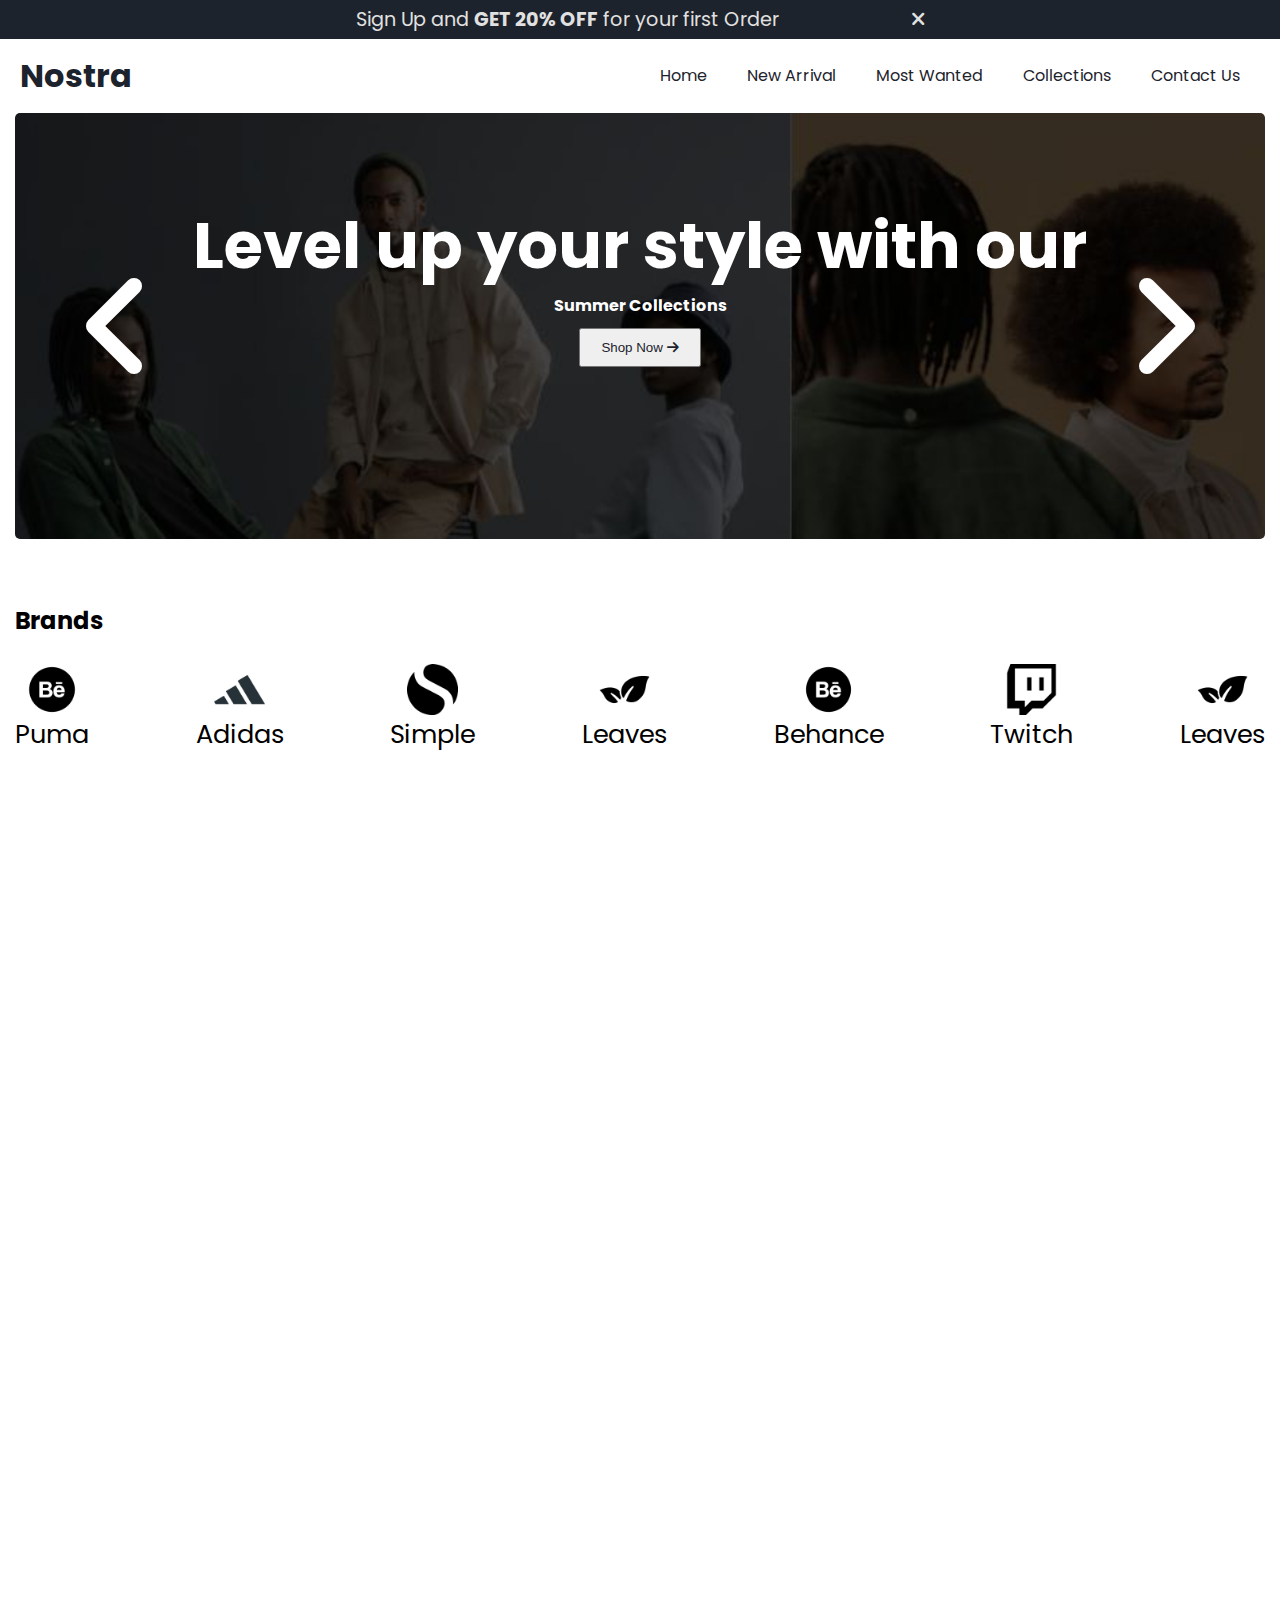
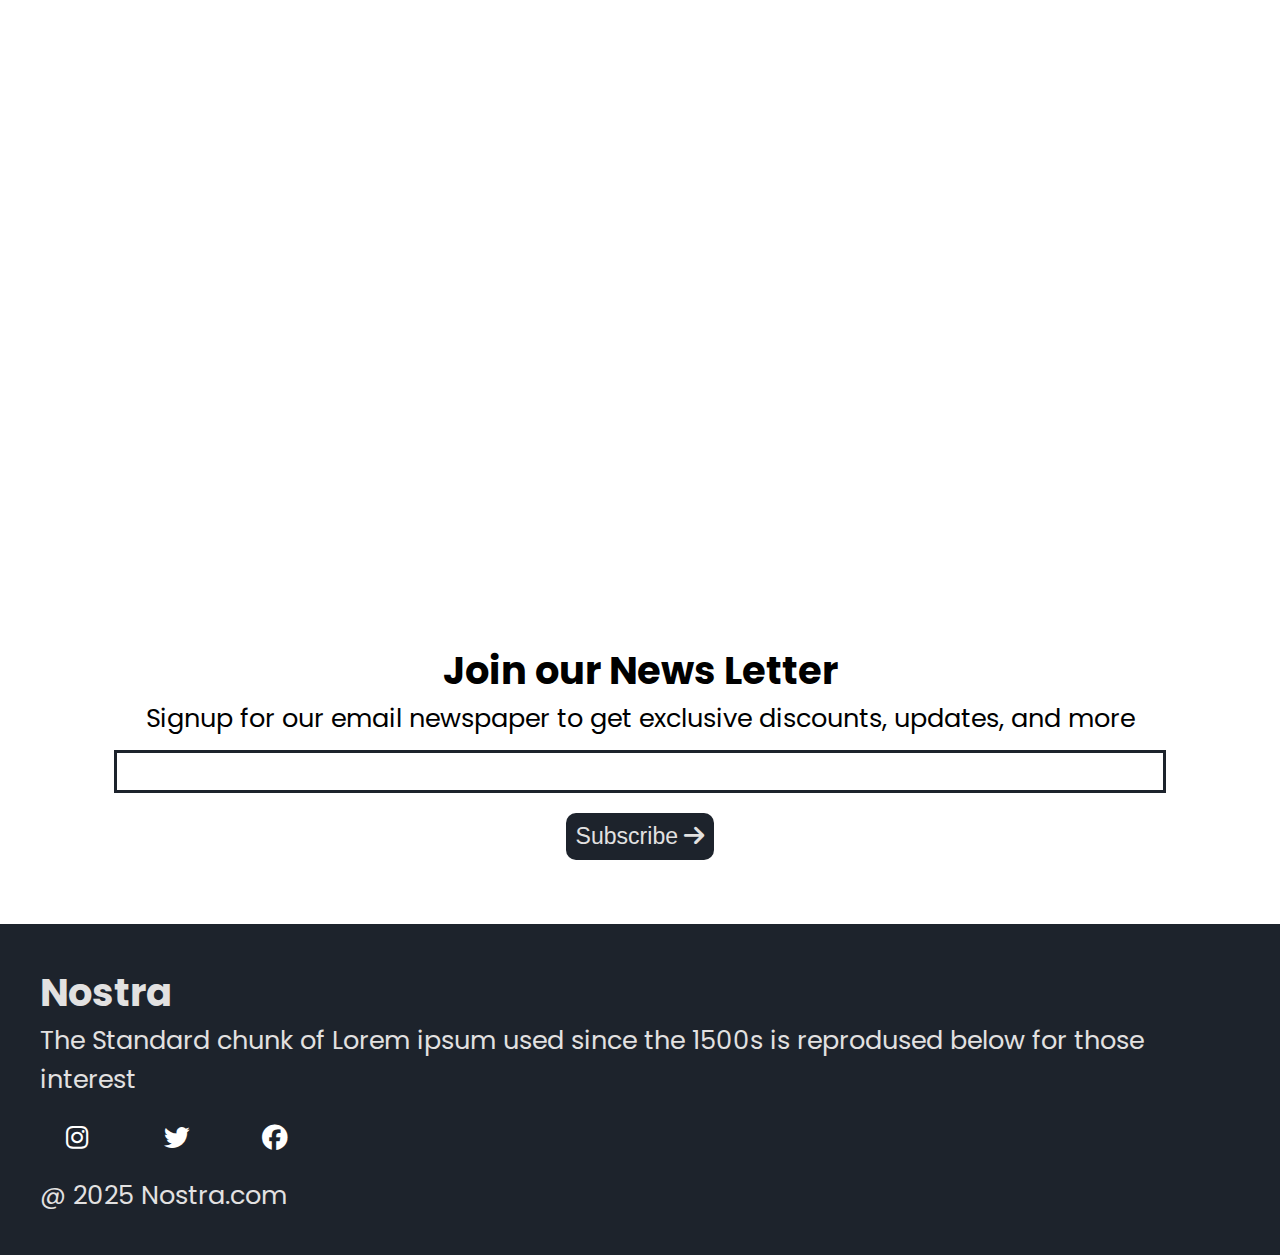
<file: index.html>
<!DOCTYPE html>
<html lang="en">

<head>
    <meta charset="UTF-8">
    <meta name="viewport" content="width=device-width, initial-scale=1.0">
    <title>Nostra</title>
    <!--Link CSS File-->
    <link rel="stylesheet" href="style.css">
    <!--Link Google Fonts-->
    <link rel="preconnect" href="https://fonts.googleapis.com">
    <link rel="preconnect" href="https://fonts.gstatic.com" crossorigin>
    <link href="https://fonts.googleapis.com/css2?family=Poppins:wght@400;500;700&display=swap" rel="stylesheet">

    <!--Link Font Awesome-->
    <link rel="stylesheet" href="https://cdnjs.cloudflare.com/ajax/libs/font-awesome/6.4.2/css/all.min.css">

</head>

<body>

    <!--Offer Bar-->

    <div class="offer-bar">
        <p>Sign Up and <b>GET 20% OFF</b> for your first Order
            <i id="offer-close" style="margin-left: 10%; cursor: pointer;" class="fa-solid fa-xmark"></i>
        </p>
    </div>





    <!--Navigation Bar-->
    <nav class="navbar">
        <h1>Nostra</h1>
        <div class="navbar-links">
            <p class="navbar-link"><a href="home">Home</a></p>
            <p class="navbar-link"><a href="#new-arrival">New Arrival</a></p>
            <p class="navbar-link"><a href="#most-wanted">Most Wanted</a></p>
            <p class="navbar-link"><a href="collections.html">Collections</a></p>
            <p class="navbar-link"><a href="./contactus.html">Contact Us</a></p>
        </div>


        <div class="navbar-menu-toggle">
            <i id="side-navbar-activate" class="fa-solid fa-bars"></i>
        </div>





    </nav>

    <!--Side Navbar-->

    <div class="side-navbar">
        <p style="text-align: right;">
            <i id="side-navbar-close" class="fa-solid fa-xmark"></i>
        </p>
        <div class="side-navbar-links">

            <p class="side-navbar-link"><a href="./index.html">Home</a></p>
            <p class="side-navbar-link"><a href="#new-arrival">New Arrival</a></p>
            <p class="side-navbar-link"><a href="#most-wanted">Most Wanted</a></p>
            <p class="side-navbar-link"><a href="./collections.html">Collections</a></p>
            <p class="side-navbar-link"><a href="./contactus.html">Contact Us</a></p>
        </div>

    </div>

    <div class="container">

        <!--Slider-->
        <div class="slider">
            <div class="slider-left-button">
                <i id="slider-left-activate" class="fa-solid fa-angle-left" style="color: #ffffff;"></i>
            </div>

            <div class="slider-content">
                <h1>Level up your style with our</h1>
                <h4>Summer Collections</h4>
                <button> Shop Now <i class="fa-solid fa-arrow-right"></i> </button>
            </div>

            <div class="slider-image-container">
                <img class="slider-image" src="images/others/slider-one.jpg" width="100%" alt="">
                <img class="slider-image" src="images/others/slider-two.jpg" alt="">
                <img class="slider-image" src="images/others/slider-three.jpg" alt="">
            </div>

            <div class="slider-right-button">

                <i id="slider-right-activate" class="fa-solid fa-angle-right" style="color: #ffffff;"></i>
            </div>
        </div>

        <!--Brands-->


        <h2 style="margin-top: 5vw;">Brands</h2>
        <div class="brands">
            <div class="brands-item">
                <img class="brands-icon" src="images/icons/behance.png" alt="">
                <p>Puma</p>
            </div>

            <div class="brands-item">
                <img class="brands-icon" src="images/icons/adidas.png" alt="">
                <p>Adidas</p>
            </div>

            <div class="brands-item">
                <img class="brands-icon" src="images/icons/simple.png" alt="">
                <p>Simple</p>
            </div>

            <div class="brands-item">
                <img class="brands-icon" src="images/icons/leaves.png" alt="">
                <p>Leaves</p>
            </div>

            <div class="brands-item">
                <img class="brands-icon" src="images/icons/behance.png" alt="">
                <p>Behance</p>
            </div>

            <div class="brands-item">
                <img class="brands-icon" src="images/icons/twitch.png" alt="">
                <p>Twitch</p>
            </div>

            <div class="brands-item">
                <img class="brands-icon" src="images/icons/leaves.png" alt="">
                <p>Leaves</p>
            </div>
        </div>


        <div class="initial-scroll-animate reveal-scroll-animate">
            <div class="service">

                <div class="servives-container-1">
                    <div>
                        <h2>We Provide Best</h2>
                        <h2>Customer Experiences</h2>
                    </div>

                    <div>
                        <p>|| We ensure that our customer have the best shopping experience</p>
                    </div>
                </div>

                <div class="servives-container-2">
                    <div>
                        <i style="font-size: 3vw;margin-bottom: 10px;" class="fa-regular fa-circle-check"></i>
                        <h4>Original Products</h4>
                        <p>Lorem, ipsum dolor sit amet consectetur adipisicing elit. Porro, consequuntur.
                        </p>
                    </div>

                    <div>
                        <i style="font-size: 3vw;margin-bottom: 10px;" class="fa-regular fa-face-smile"></i>
                        <h4>Satisfaction Guarantee</h4>
                        <p>Lorem, ipsum dolor sit amet consectetur adipisicing elit. Porro, consequuntur.
                        </p>
                    </div>

                    <div>
                        <i style="font-size: 3vw;margin-bottom: 10px;" class="fa-solid fa-broom"></i>
                        <h4>New Arrival Everyday</h4>
                        <p>Lorem, ipsum dolor sit amet consectetur adipisicing elit. Porro, consequuntur.
                        </p>
                    </div>

                    <div>
                        <i style="font-size: 3vw;margin-bottom: 10px;" class="fa-solid fa-truck-fast"></i>
                        <h4>Fast & Free Shipping</h4>
                        <p>Lorem, ipsum dolor sit amet consectetur adipisicing elit. Porro, consequuntur.
                        </p>
                    </div>
                </div>
            </div>
        </div>

        <div class="initial-scroll-animate reveal-scroll-animate">
            <h2 id="new-arrival" style=" margin-top: 5vw;">New Arrivals</h2>

            <div class="new-arrival">

                <div class="new-arrival-container">
                    <img style="width: 20vw;" src="images/products/f1.jpg" alt="">
                    <div class="overlay"></div>
                    <button> Shop Now <i class="fa-solid fa-arrow-right"></i> </button>

                </div>

                <div class="new-arrival-container">
                    <img style="width: 20vw;" src="images/products/f7.jpg" alt="">
                    <div class="overlay"></div>
                    <button> Shop Now <i class="fa-solid fa-arrow-right"></i> </button>

                </div>

                <div class="new-arrival-container">
                    <img style="width: 20vw;" src="images/products/n1.jpg" alt="">
                    <div class="overlay"></div>
                    <button> Shop Now <i class="fa-solid fa-arrow-right"></i> </button>

                </div>

                <div class="new-arrival-container">
                    <img style="width: 20vw;" src="images/products/n7.jpg" alt="">
                    <div class="overlay"></div>
                    <button> Shop Now <i class="fa-solid fa-arrow-right"></i> </button>

                </div>
            </div>
        </div>

        <div class="initial-scroll-animate reveal-scroll-animate">
            <h2 id="most-wanted" style=" margin-top: 5vw;">Most Wanted</h2>

            <div class="most-wanted">

                <div class="most-wanted-container">
                    <img style="width: 20vw;" src="images/products/n8.jpg" alt="">
                    <p class="sale-overlay">sale</p>
                    <img class="like-button" src="images/icons/blackheart.png" alt="">

                </div>

                <div class="most-wanted-container">
                    <img style="width: 20vw;" src="images/products/f1.jpg" alt="">

                    <p class="sale-overlay">sale</p>
                    <img class="like-button" src="images/icons/blackheart.png" alt="">
                </div>

                <div class="most-wanted-container">
                    <img style="width: 20vw;" src="images/products/n1.jpg" alt="">
                    <p class="sale-overlay">sale</p>
                    <img class="like-button" src="images/icons/blackheart.png" alt="">


                </div>

                <div class="most-wanted-container">
                    <img style="width: 20vw;" src="images/products/n7.jpg" alt="">
                    <p class="sale-overlay">sale</p>
                    <img class="like-button" src="images/icons/blackheart.png" alt="">


                </div>

                <div class="most-wanted-container">
                    <img style="width: 20vw;" src="images/products/n3.jpg" alt="">
                    <p class="sale-overlay">sale</p>
                    <img class="like-button" src="images/icons/blackheart.png" alt="">

                </div>

                <div class="most-wanted-container">
                    <img style="width: 20vw;" src="images/products/f7.jpg" alt="">

                    <p class="sale-overlay">sale</p>
                    <img class="like-button" src="images/icons/blackheart.png" alt="">
                </div>

                <div class="most-wanted-container">
                    <img style="width: 20vw;" src="images/products/n4.jpg" alt="">
                    <p class="sale-overlay">sale</p>
                    <img class="like-button" src="images/icons/blackheart.png" alt="">


                </div>

                <div class="most-wanted-container">
                    <img style="width: 20vw;" src="images/products/n7.jpg" alt="">
                    <p class="sale-overlay">sale</p>
                    <img class="like-button" src="images/icons/blackheart.png" alt="">


                </div>
            </div>
        </div>

        <div class="initial-scroll-animate reveal-scroll-animate">



            <div class="limited-offer">
                <div class="limited-offer-img">
                    <img src="images/others/offer.jpg" alt="">
                </div>
                <div class="limited-offer-text">
                    <h2>Limited Offer</h2>
                    <h4>35% OFF on this for the first 30 Customers</h4>
                    <button> Shop Now <i class="fa-solid fa-arrow-right"></i> </button>
                </div>
            </div>


        </div>

        <div class="news">
            <h2>Join our News Letter</h2>
            <p style="text-align: center;">Signup for our email newspaper to get exclusive discounts, updates, and more
            </p>
            <div style="margin-top: 10px;">
                <input class="search">
            </div>
            <div>
                <button> Subscribe <i class="fa-solid fa-arrow-right"></i> </button>
            </div>
        </div>

    </div>

    <div class="footer">
        <div class="footer-container">
            <div class="footer-box-1">
                <h2 class="headingText">Nostra</h2>
                <p>The Standard chunk of Lorem ipsum
                    used since the 1500s is reprodused
                    below for those interest</p>
                <div class="footer-icon-container">
                    <i class="icon fa-brands fa-instagram" style="color: #ffffff;"></i>
                    <i class="icon fa-brands fa-twitter" style="color: #ffffff;"></i>
                    <i class="icon fa-brands fa-facebook" style="color: #ffffff;"></i>
                </div>
            </div>



        </div>

        <p class="subtitle">@ 2025 Nostra.com</p>
    </div>



    <!--Link Javascript File-->
    <script src="script.js"></script>
</body>

</html>
</file>
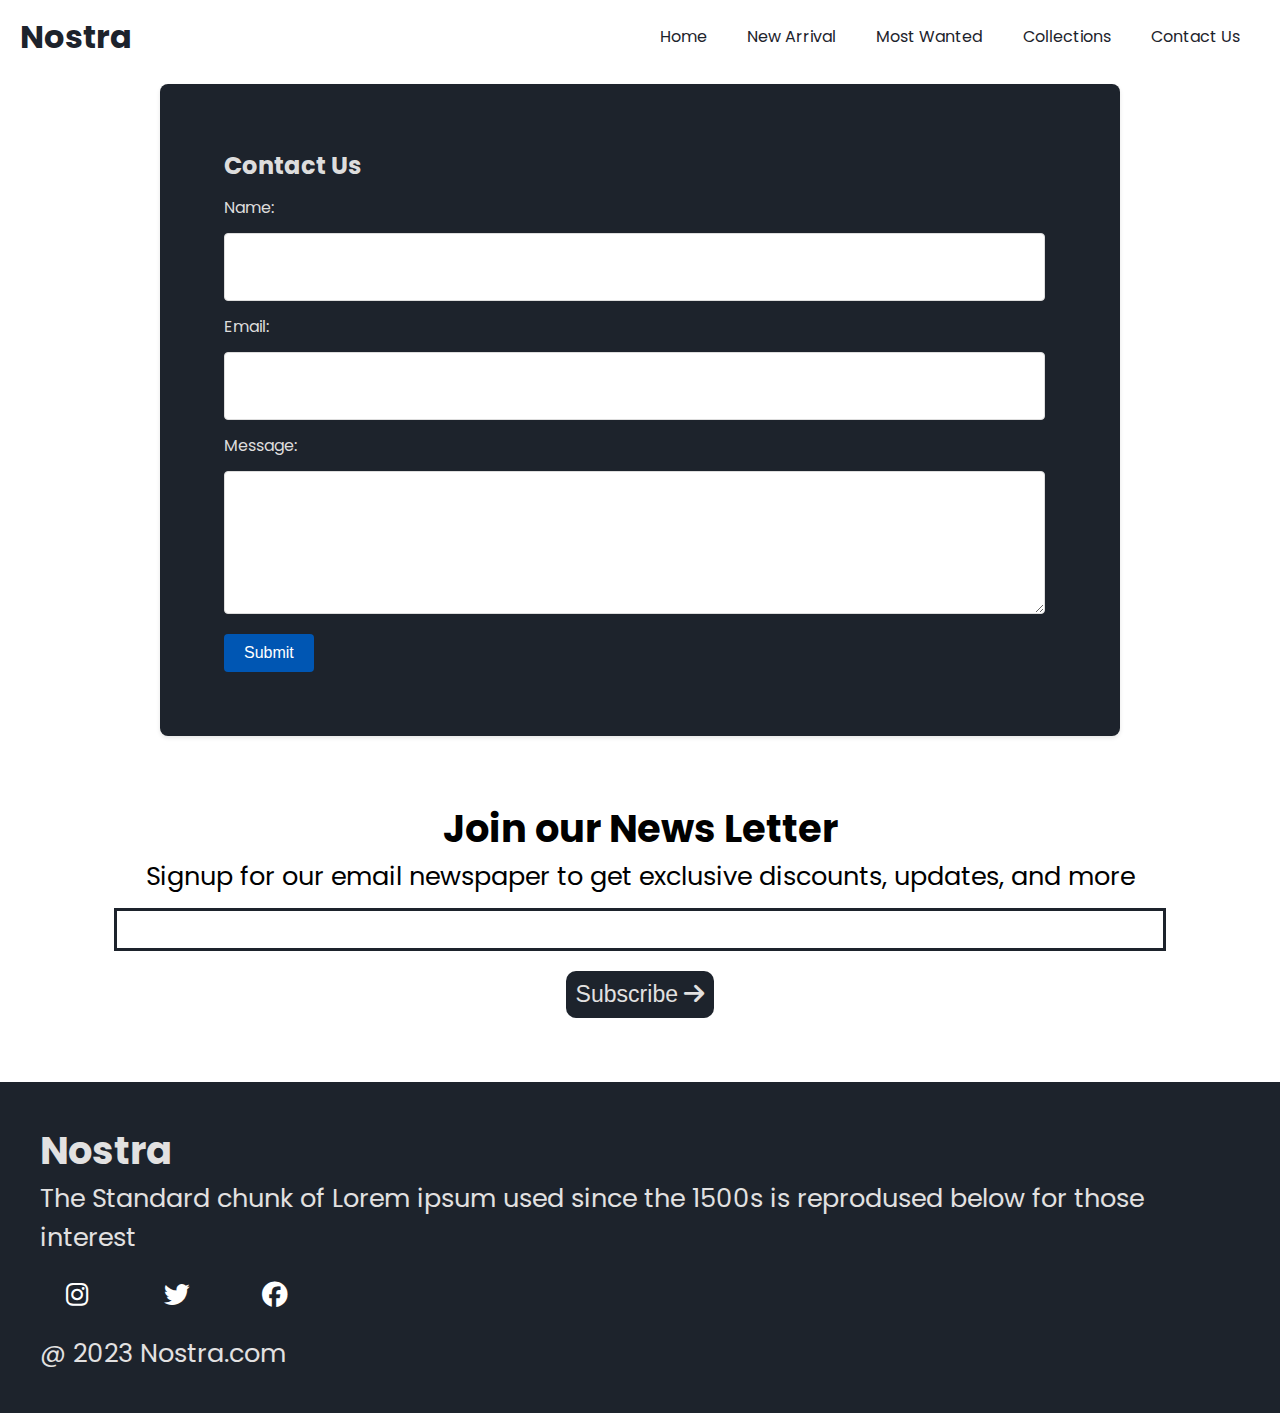
<file: contactus.html>
<!DOCTYPE html>
<html lang="en">

<head>
    <meta charset="UTF-8">
    <meta name="viewport" content="width=device-width, initial-scale=1.0">
    <title>Nostra</title>
    <!--Link CSS File-->
    <link rel="stylesheet" href="style.css">
    <!--Link Google Fonts-->
    <link rel="preconnect" href="https://fonts.googleapis.com">
    <link rel="preconnect" href="https://fonts.gstatic.com" crossorigin>
    <link href="https://fonts.googleapis.com/css2?family=Poppins:wght@400;500;700&display=swap" rel="stylesheet">

    <!--Link Font Awesome-->
    <link rel="stylesheet" href="https://cdnjs.cloudflare.com/ajax/libs/font-awesome/6.4.2/css/all.min.css">

</head>

<body>







    <!--Navigation Bar-->
    <nav class="navbar">
        <h1>Nostra</h1>
        <div class="navbar-links">
            <p class="navbar-link"><a href="./index.html">Home</a></p>
            <p class="navbar-link"><a href="./index.html">New Arrival</a></p>
            <p class="navbar-link"><a href="./index.html">Most Wanted</a></p>
            <p class="navbar-link"><a href="collections.html">Collections</a></p>
            <p class="navbar-link"><a href="./contactus.html">Contact Us</a></p>
        </div>


        <div class="navbar-menu-toggle">
            <i id="side-navbar-activate" class="fa-solid fa-bars"></i>
        </div>





    </nav>

    <!--Side Navbar-->

    <div class="side-navbar">
        <p style="text-align: right;">
            <i id="side-navbar-close" class="fa-solid fa-xmark"></i>
        </p>
        <div class="side-navbar-links">

            <p class="side-navbar-link"><a href="./index.html">Home</a></p>
            <p class="side-navbar-link"><a href="./index.html">New Arrival</a></p>
            <p class="side-navbar-link"><a href="./index.html">Most Wanted</a></p>
            <p class="side-navbar-link"><a href="./collections.html">Collections</a></p>
            <p class="side-navbar-link"><a href="./contactus.html">Contact Us</a></p>
        </div>

    </div>

    <div class="container">



        <div class="contact-form">
            <h2>Contact Us</h2>
            <form action="#" method="post">
                <label for="name">Name:</label>
                <input type="text" id="name" name="name" required>

                <label for="email">Email:</label>
                <input type="text" id="email" name="email" required>

                <label for="message">Message:</label>
                <textarea id="message" name="message" required></textarea>

                <input type="submit" value="Submit">
            </form>
        </div>

    </div>










    <div class="news">
        <h2>Join our News Letter</h2>
        <p style="text-align: center;">Signup for our email newspaper to get exclusive discounts, updates, and more</p>
        <div style="margin-top: 10px;">
            <input class="search">
        </div>
        <div>
            <button> Subscribe <i class="fa-solid fa-arrow-right"></i> </button>
        </div>
    </div>

    </div>

    <div class="footer">
        <div class="footer-container">
            <div class="footer-box-1">
                <h2 class="headingText">Nostra</h2>
                <p>The Standard chunk of Lorem ipsum
                    used since the 1500s is reprodused
                    below for those interest</p>
                <div class="footer-icon-container">
                    <i class="icon fa-brands fa-instagram" style="color: #ffffff;"></i>
                    <i class="icon fa-brands fa-twitter" style="color: #ffffff;"></i>
                    <i class="icon fa-brands fa-facebook" style="color: #ffffff;"></i>
                </div>
            </div>



        </div>

        <p class="subtitle">@ 2023 Nostra.com</p>
    </div>



    <!--Link Javascript File-->
    <script src="./contact.js"></script>
</body>

</html>
</file>
<file: style.css>
* {
    margin: 0px;
    padding: 0px;
}

html {
    scroll-behavior: smooth;
}



body {
    font-family: 'Poppins', sans-serif;

}


body::-webkit-scrollbar {
    width: 0;
}



.offer-bar {
    background-color: #1D232C;
    color: #E2E1E1;
    padding: 5px;
    text-align: center;
    font-size: 1.5vw;
}

.container {
    padding-left: 15px;
    padding-right: 15px;
}

/* Main Navigation Bar*/
.navbar {
    display: flex;
    justify-content: space-between;
    color: #1D232C;
    align-items: center;
    position: sticky;
    top: 0px;
    background-color: white;
    padding-top: 1vw;
    padding-bottom: 1vw;
    padding-left: 20px;
    padding-right: 20px;
    z-index: 3;
}

.navbar-links {
    display: flex;
    width: 50%;
    justify-content: space-around;
    align-items: center;
}

.navbar-links a {
    text-decoration: none;
    color: #1D232C;
}

.navbar-links a:hover {
    text-decoration: underline;
    color: #1D232C;
}

.navbar-search {
    border: solid #1D232C 1px;
    border-radius: 10px;
    padding: 10px;
    display: flex;
    align-items: center;
    width: 95%;
}

.navbar-search input {
    border: none;
    width: 100%;
    background-color: transparent;

}

input:focus {
    outline: none;
}

.navbar-menu-toggle {
    display: none;
}

/*0 to 800px */

@media screen and (max-width:900px) {

    .navbar-menu-toggle {
        display: block;
    }

    .navbar-links {
        display: none;
    }



}

/* Side Navbar */
.side-navbar {
    position: fixed;
    top: 0;
    left: 0;
    width: 50%;
    height: 100%;
    background-color: #1D232C;
    color: #E2E1E1;
    margin-left: -60%;
    transition-duration: 1s;
    z-index: 10;
    padding: 20px;

}

.side-navbar-link {
    margin-bottom: 30px;
}

.side-navbar-links a {
    text-decoration: none;
    color: #E2E1E1;
}

.side-navbar-links a:hover {
    text-decoration: underline;
    color: #E2E1E1;
}

.side-navbar-search {
    border: solid #E2E1E1 1px;
    border-radius: 10px;
    padding: 10px;
    display: inline-block;
}

.side-navbar-search input {
    border: none;
    background: transparent;
}

/*Slider*/

.slider {
    overflow: hidden;
    display: flex;
    width: 100%;
    position: relative;

    border-radius: 5px;

}

.slider-image-container {
    display: flex;
    transition: 2s;
}

.slider-image {
    width: 100vw;
}

.slider-left-button {
    position: absolute;
    top: 35%;
    left: 5%;
    z-index: 1;
}

.slider-left-button i {
    font-size: 10vw;

}

.slider-right-button {
    position: absolute;
    top: 35%;
    right: 5%;
}

.slider-right-button i {
    font-size: 10vw;
}

.slider-content {
    position: absolute;
    color: white;
    text-align: center;
    width: 100%;
    top: 20%;
}

.slider-content h1 {
    font-size: 5vw;
}

.slider-content button {
    padding-left: 20px;
    padding-right: 20px;
    padding-top: 10px;
    padding-bottom: 10px;
    margin-top: 10px;
    color: #1D232C;
}

/* Brands*/
.brands {
    display: flex;
    margin-top: 2vw;

    justify-content: space-between;


}

.brands-icon {
    width: 4vw;
    align-items: center;

}

.brands-item {
    display: flex;
    align-items: center;
    flex-direction: column;
    text-align: center;
    font-size: 2vw;
}

.servives-container-1 {
    margin-top: 5vw;
    margin-bottom: 2vw;
    display: flex;
    justify-content: space-between;
    align-items: center;
    font-size: 1.5vw;
}

.servives-container-2 {

    display: flex;
    justify-content: space-between;
    align-items: center;

    gap: 10px;
    font-size: 1vw;

}

.servives-container-2 div {
    border-radius: 5px;
    background-color: #F2F4F7;
    padding: 10px;



}

.new-arrival {
    display: flex;
    justify-content: space-between;
    margin-top: 2vw;


}

.new-arrival-container {
    position: relative;


}

.new-arrival-container img {
    border-radius: 2%;


}


.overlay {
    border-radius: 2%;
    position: absolute;
    width: 100%;
    height: 100%;
    background-color: black;
    z-index: 2;
    top: 0;
    opacity: 0.6;
}



.new-arrival button {
    padding-left: 10%;
    padding-right: 10%;
    padding-top: 5%;
    padding-bottom: 5%;
    margin-top: 10px;
    font-size: 1.2vw;
    color: #1D232C;
    border-radius: 10px;
    position: absolute;
    border: none;
    top: 50%;
    left: 18%;
    z-index: 2;


}

.most-wanted {
    display: flex;
    justify-content: space-between;
    margin-top: 2vw;
    overflow-x: scroll;
    gap: 20px;


}

.most-wanted-container {
    position: relative;
}

.most-wanted img {
    border-radius: 2%;


}

.sale-overlay {
    position: absolute;
    top: 3px;
    left: 3px;
    font-size: 2vw;
    background-color: red;
    color: white;
    padding-left: 10px;
    padding-right: 10px;
    border-radius: 10%;
}

.most-wanted::-webkit-scrollbar {
    appearance: none;

}

.like-button {
    position: absolute;
    width: 15%;
    bottom: 12%;
    right: 5%;
}

.limited-offer {
    display: flex;
    justify-content: center;

    align-items: center;
    background-color: #1D232C;
    color: #E2E1E1;
    padding: 20px;
    font-size: 2vw;
}

.limited-offer img {
    width: 100%;
    height: 100%100%;
}

.limited-offer-text {
    padding: 5%;
}

.limited-offer button {
    padding-left: 5%;
    padding-right: 5%;
    padding-top: 2.5%;
    padding-bottom: 2.5%;
    margin-top: 10px;
    font-size: 1.2vw;
    color: #1D232C;
    border-radius: 10px;

    border: none;



}

/* Scroll Animate */

.initial-scroll-animate {

    transition: 3s;
}

.reveal-scroll-animate {
    opacity: 0;
}

.news {
    font-size: 2vw;
    margin-top: 5vw;
    display: flex;
    flex-direction: column;
    align-items: center;
}

.news input {
    padding: 11px;
    width: 80vw;
    margin-bottom: 10px;
    border: solid #1D232C 3px;

}

.news input:focus {
    outline: none;

}

.news button {

    margin-top: 10px;
    font-size: 1.8vw;
    color: #E2E1E1;
    background-color: #1D232C;
    border-radius: 10px;
    border: none;
    padding: 10px
}


.icon {
    width: 40px;
    margin: 2vw;

}

.footer {
    font-size: 2vw;
    margin-top: 5vw;
    padding: 40px;
    background-color: #1D232C;
    color: #E2E1E1;
    box-sizing: border-box;
}

.footer-container {

    display: flex;
    align-items: center;
    flex-wrap: wrap;
}

.footer-box-1 {
    display: flex;
    flex-direction: column;

}

.footer-box-2 {
    display: flex;
}

/* Collections */

.divide-section {
    display: flex;
}

.filter-section {
    flex-basis: 25%;
    position: relative;
    font-size: 2vw;
}

.product-section {
    flex-basis: 75%;
    position: relative;
}

.vertical-line {
    border: none;
    border-left: 3px solid #1D232C;
    /* Adjust color and width as needed */
    height: 100%;
    /* Adjust height as needed */
    margin: 0 20px;
    /* Adjust margin as needed */
    position: absolute;
    top: 0px;
    right: 0px
}

.filter-section-price,
.filter-section-arrivals,
.filter-section-occasion,
.filter-section-colors {
    margin-top: 3vw;
    margin-bottom: 10px;

}

.product-section {
    padding: 10px;
}

.products {
    margin-top: 2vw;
    display: flex;
    flex-wrap: wrap;
    justify-content: space-between;
    font-size: 1vw;
}



.contact-form {
    background-color: #1D232C;
    color: #dddddd;
    border-radius: 8px;
    box-shadow: 0 2px 4px rgba(0, 0, 0, 0.1);
    width: 60vw;
    margin: auto;
    padding: 5vw;
    padding-right: 10vw;
    margin-top: 10px;
}

.contact-form h2 {
    margin-bottom: 1vw;

}

.contact-form label {
    display: block;
    margin-bottom: 1vw;

}

.contact-form input[type="text"],
.contact-form textarea {
    width: 100%;
    padding: 2vw;
    border: 1px solid #dddddd;
    border-radius: 4px;
    margin-bottom: 1vw;
    font-size: 1vw;

}

.contact-form textarea {
    resize: vertical;
    height: 10vh;
}

.contact-form input[type="submit"] {

    color: #ffffff;
    border: none;
    border-radius: 4px;
    padding: 10px 20px;
    cursor: pointer;
    font-size: 16px;
    background-color: #0056b3;
}

.contact-form input[type="submit"]:hover {
    background-color: #0056b3;
}
</file>
